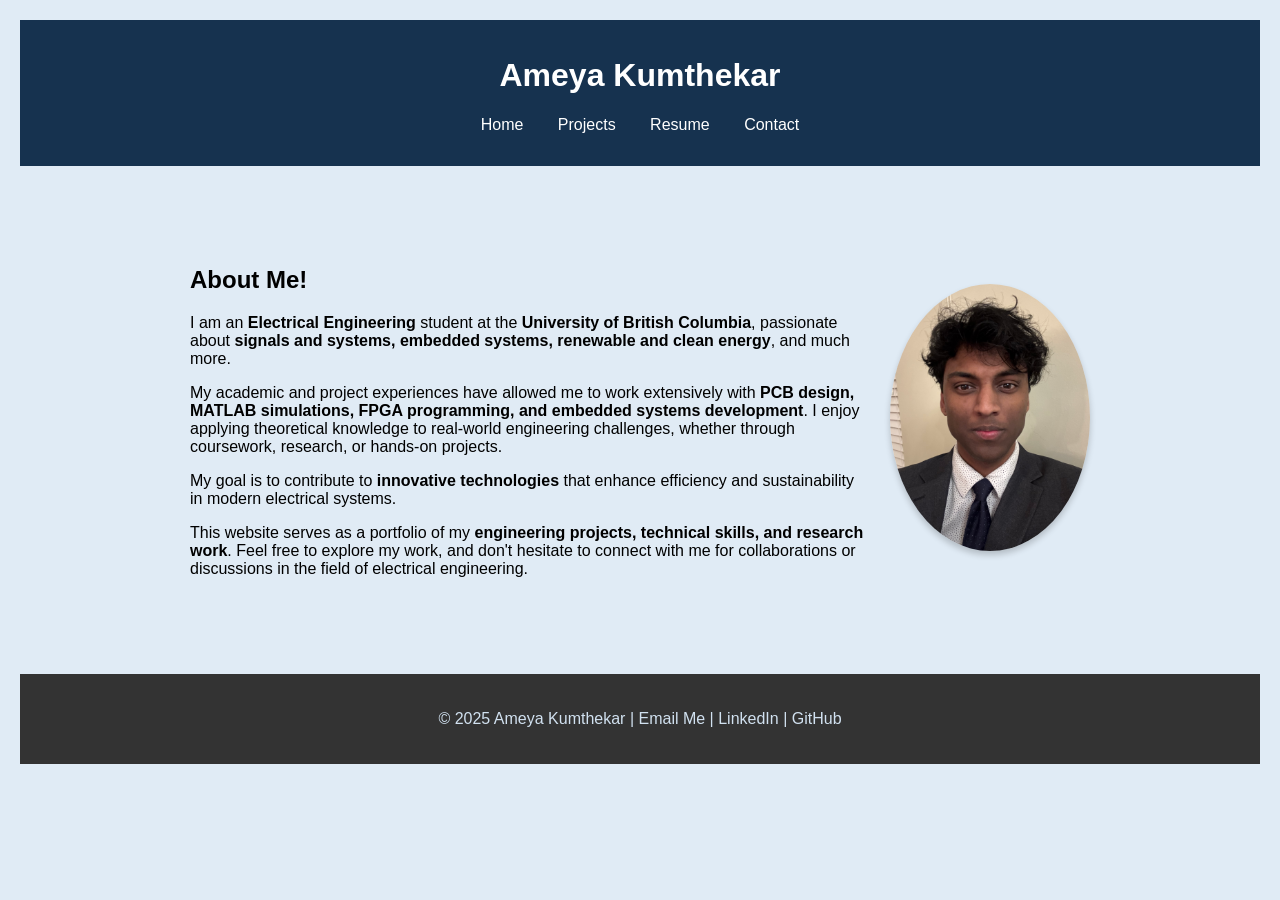
<file: index.html>
<!DOCTYPE html>
<html lang="en">
<head>
    <meta charset="UTF-8">
    <meta name="viewport" content="width=device-width, initial-scale=1.0">
    <title>Ameya Kumthekar</title>
    <link rel="stylesheet" href="styles.css">
</head>
<body>
    <div id="navbar-container"></div>
<script src="script.js"></script>

    <main>
        <div class="about-container">
    <div class="about-text">
        <h2>About Me!</h2>
        <p>
            I am an <strong>Electrical Engineering</strong> student at the <strong>University of British Columbia</strong>, 
            passionate about <strong>signals and systems, embedded systems, renewable and clean energy</strong>, and much more.
        </p>
        <p>
            My academic and project experiences have allowed me to work extensively with <strong>PCB design, MATLAB simulations, 
            FPGA programming, and embedded systems development</strong>. I enjoy applying theoretical knowledge to real-world 
            engineering challenges, whether through coursework, research, or hands-on projects.
        </p>
        <p>
            My goal is to contribute to <strong>innovative technologies</strong> that enhance efficiency and sustainability in 
            modern electrical systems.
        </p>
        <p>
            This website serves as a portfolio of my <strong>engineering projects, technical skills, and research work</strong>. 
            Feel free to explore my work, and don't hesitate to connect with me for collaborations or discussions in the field 
            of electrical engineering.
        </p>
    </div>
    <div class="about-image">
        <img src="IMG_7913.jpg" alt="Ameya Kumthekar">
    </div>
</div>



    </main>
    <footer>
    <p>&copy; 2025 Ameya Kumthekar | <a href="mailto:ameyakumthekar@gmail.com">Email Me</a> | 
        <a href="https://www.linkedin.com/in/ameya-kumthekar-7a590629b/" target="_blank">LinkedIn</a> | 
        <a href="https://github.com/Ameya-K0" target="_blank">GitHub</a>
    </p>
</footer>

</body>
</html>
</file>
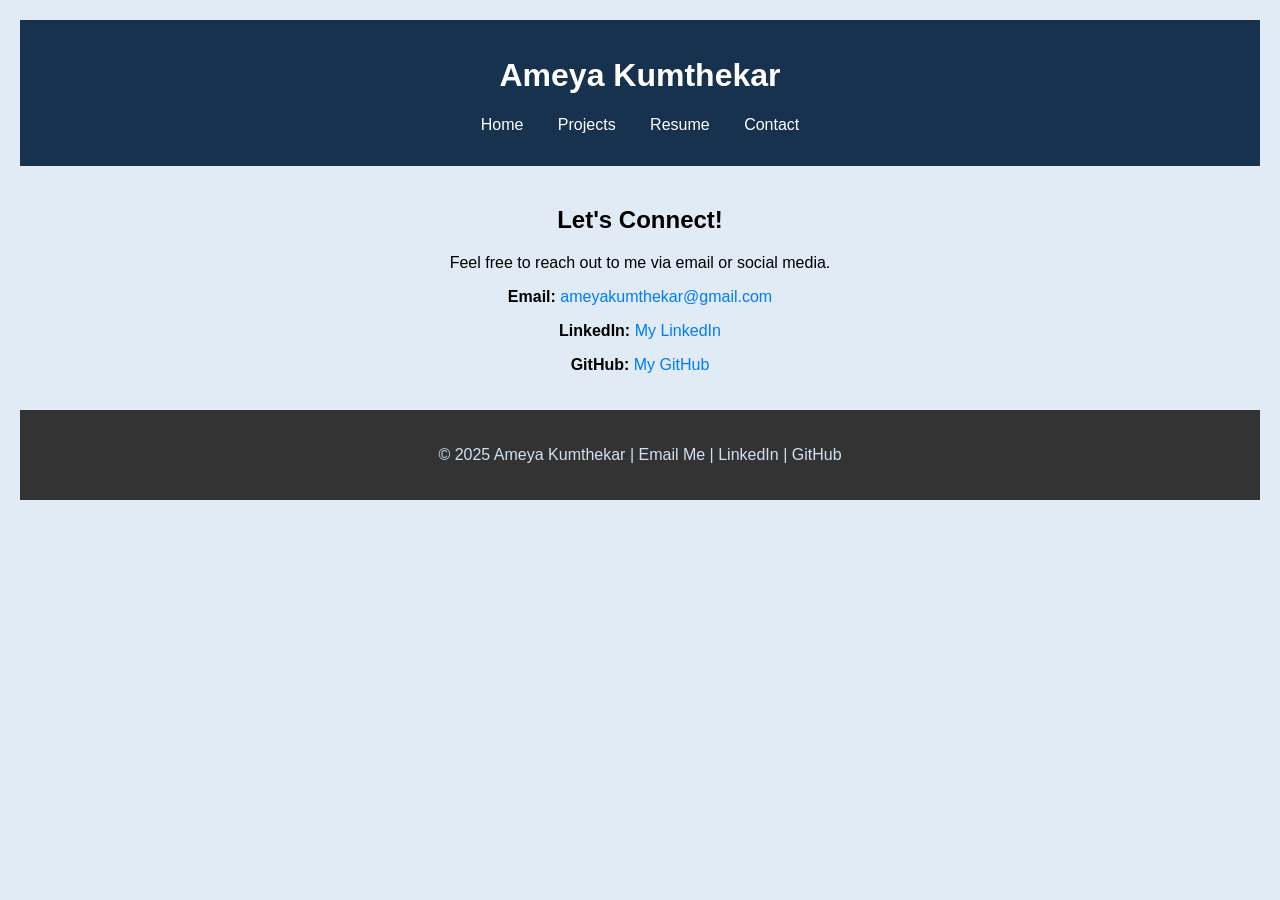
<file: contact.html>
<!DOCTYPE html>
<html lang="en">
<head>
    <meta charset="UTF-8">
    <meta name="viewport" content="width=device-width, initial-scale=1.0">
    <title>Contact - Ameya Kumthekar</title>
    <link rel="stylesheet" href="styles.css">
</head>
<body>

    <div id="navbar-container"></div>
    <script src="script.js"></script>

    <main>
        <h2>Let's Connect!</h2>
        <p>Feel free to reach out to me via email or social media.</p>

        <section class="contact-info">
            <p><strong>Email:</strong> <a href="mailto:ameyakumthekar@gmail.com">ameyakumthekar@gmail.com</a></p>
            <p><strong>LinkedIn:</strong> <a href="https://www.linkedin.com/in/ameya-kumthekar-7a590629b/" target="_blank">My LinkedIn</a></p>
            <p><strong>GitHub:</strong> <a href="https://github.com/Ameya-K0" target="_blank">My GitHub</a></p>
        </section>
    </main>

    <footer>
        <p>&copy; 2025 Ameya Kumthekar | <a href="mailto:ameyakumthekar@gmail.com">Email Me</a> | 
        <a href="https://www.linkedin.com/in/ameya-kumthekar-7a590629b/" target="_blank">LinkedIn</a> | 
        <a href="https://github.com/Ameya-K0" target="_blank">GitHub</a>
        </p>
    </footer>

</body>
</html>
</file>
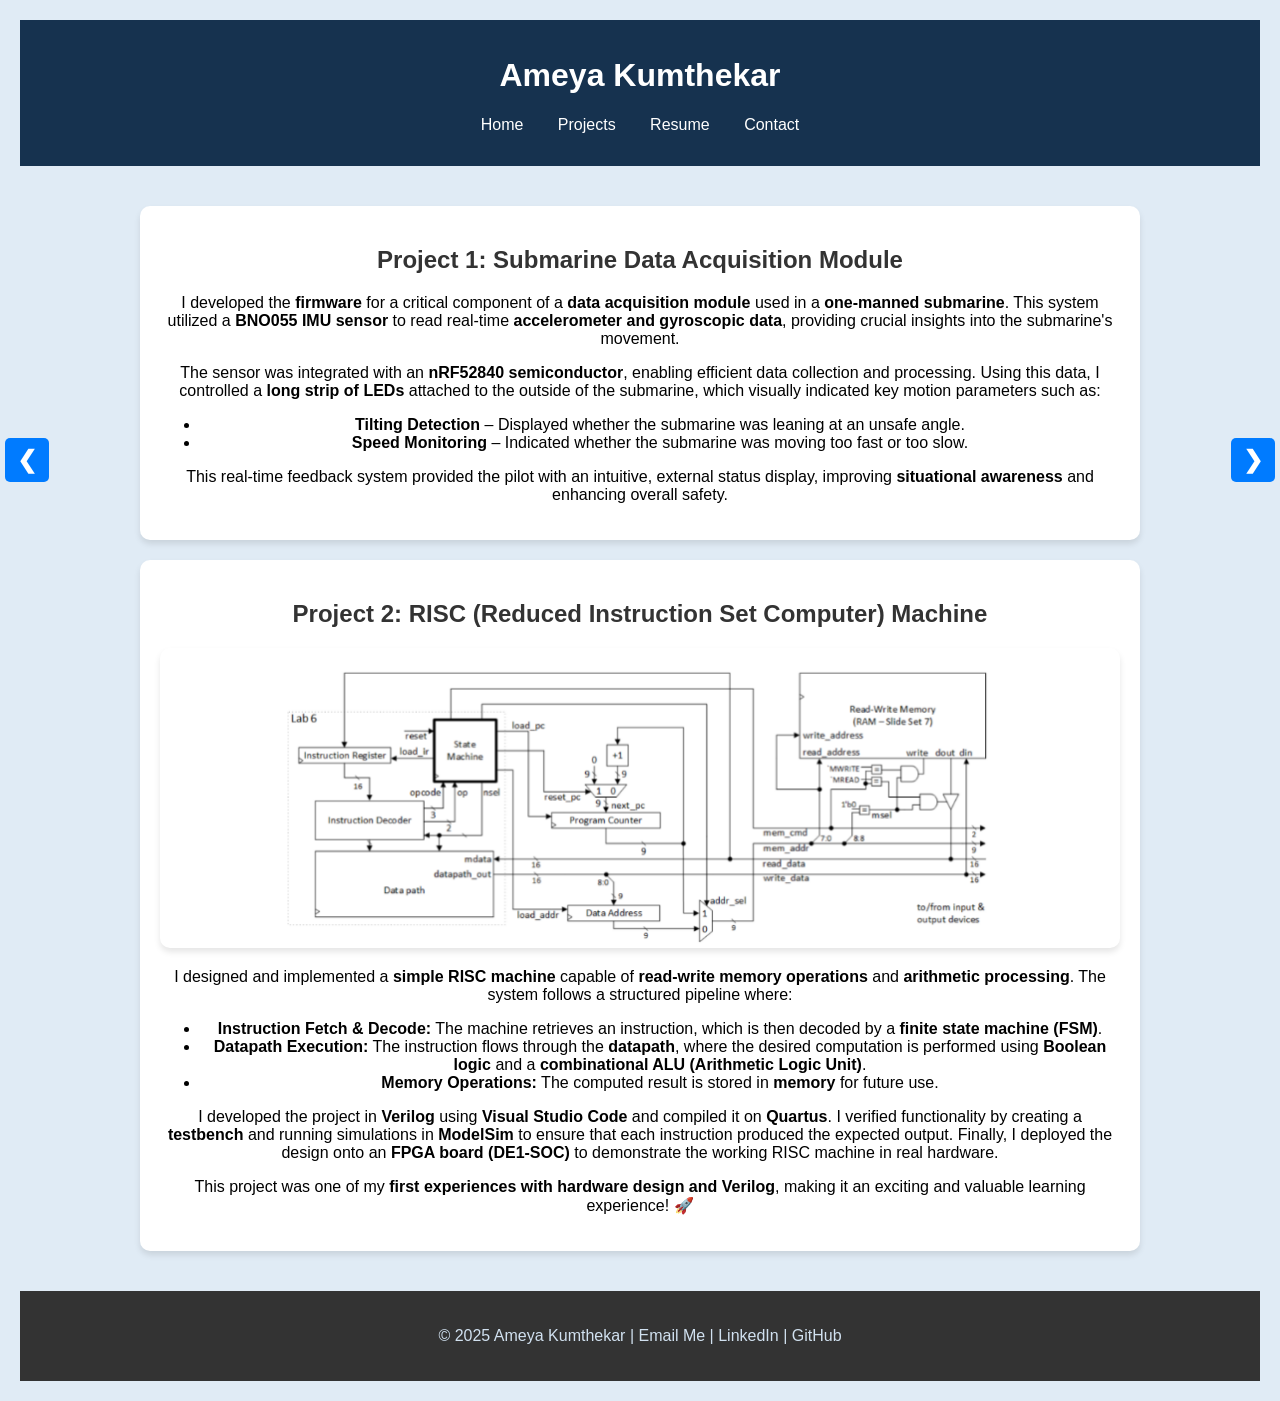
<file: projects.html>
<!DOCTYPE html>
<html lang="en">
<head>
    <meta charset="UTF-8">
    <meta name="viewport" content="width=device-width, initial-scale=1.0">
    <title>Projects - Ameya Kumthekar</title>
    <link rel="stylesheet" href="styles.css">
</head>
<body>
    <div id="navbar-container"></div>
<script src="script.js"></script>

    
    <main>
        <section class="project">
    <h2>Project 1: Submarine Data Acquisition Module</h2>

    <p>
        I developed the <strong>firmware</strong> for a critical component of a <strong>data acquisition module</strong> used in a 
        <strong>one-manned submarine</strong>. This system utilized a <strong>BNO055 IMU sensor</strong> to read real-time 
        <strong>accelerometer and gyroscopic data</strong>, providing crucial insights into the submarine's movement.
    </p>

    <p>
        The sensor was integrated with an <strong>nRF52840 semiconductor</strong>, enabling efficient data collection and 
        processing. Using this data, I controlled a <strong>long strip of LEDs</strong> attached to the outside of the submarine, 
        which visually indicated key motion parameters such as:
    </p>

    <ul>
        <li><strong>Tilting Detection</strong> – Displayed whether the submarine was leaning at an unsafe angle.</li>
        <li><strong>Speed Monitoring</strong> – Indicated whether the submarine was moving too fast or too slow.</li>
    </ul>

    <p>
        This real-time feedback system provided the pilot with an intuitive, external status display, improving 
        <strong>situational awareness</strong> and enhancing overall safety.
    </p>

</section>


        <section class="project">
    <h2>Project 2: RISC (Reduced Instruction Set Computer) Machine</h2>

    <!-- Slideshow Container -->
    <div class="slideshow-container">
        <div class="slide fade">
            <img src="RISC_Machine.png" alt="RISC Machine - Instruction Execution" class="slide-image">
        </div>
        <div class="slide fade">
            <img src="State_Machine_RISC.png" alt="RISC Machine - FPGA Implementation" class="slide-image">
        </div>
        <div class="slide fade">
            <img src="Datapath_RISC_Machine.png" alt="RISC Machine - Simulation in ModelSim" class="slide-image">
        </div>
        <!-- Navigation Arrows -->
                <a class="prev" onclick="plusSlides(-1)">&#10094;</a>
                <a class="next" onclick="plusSlides(1)">&#10095;</a>

    </div>

    <p>
        I designed and implemented a <strong>simple RISC machine</strong> capable of 
        <strong>read-write memory operations</strong> and <strong>arithmetic processing</strong>. 
        The system follows a structured pipeline where:
    </p>
    <ul>
        <li><strong>Instruction Fetch & Decode:</strong> The machine retrieves an instruction, which is then decoded by a <strong>finite state machine (FSM)</strong>.</li>
        <li><strong>Datapath Execution:</strong> The instruction flows through the <strong>datapath</strong>, where the desired computation is performed using <strong>Boolean logic</strong> and a <strong>combinational ALU (Arithmetic Logic Unit)</strong>.</li>
        <li><strong>Memory Operations:</strong> The computed result is stored in <strong>memory</strong> for future use.</li>
    </ul>
    <p>
        I developed the project in <strong>Verilog</strong> using <strong>Visual Studio Code</strong> and compiled it on <strong>Quartus</strong>. 
        I verified functionality by creating a <strong>testbench</strong> and running simulations in <strong>ModelSim</strong> to ensure 
        that each instruction produced the expected output. Finally, I deployed the design onto an 
        <strong>FPGA board (DE1-SOC)</strong> to demonstrate the working RISC machine in real hardware.
    </p>
    <p>
        This project was one of my <strong>first experiences with hardware design and Verilog</strong>, 
        making it an exciting and valuable learning experience! 🚀
    </p>

</section>

    </main>
</body>
    <footer>
    <p>&copy; 2025 Ameya Kumthekar | <a href="mailto:ameyakumthekar@gmail.com">Email Me</a> | 
        <a href="https://www.linkedin.com/in/ameya-kumthekar-7a590629b/" target="_blank">LinkedIn</a> | 
        <a href="https://github.com/Ameya-K0" target="_blank">GitHub</a>
    </p>
</footer>

</html>
</file>
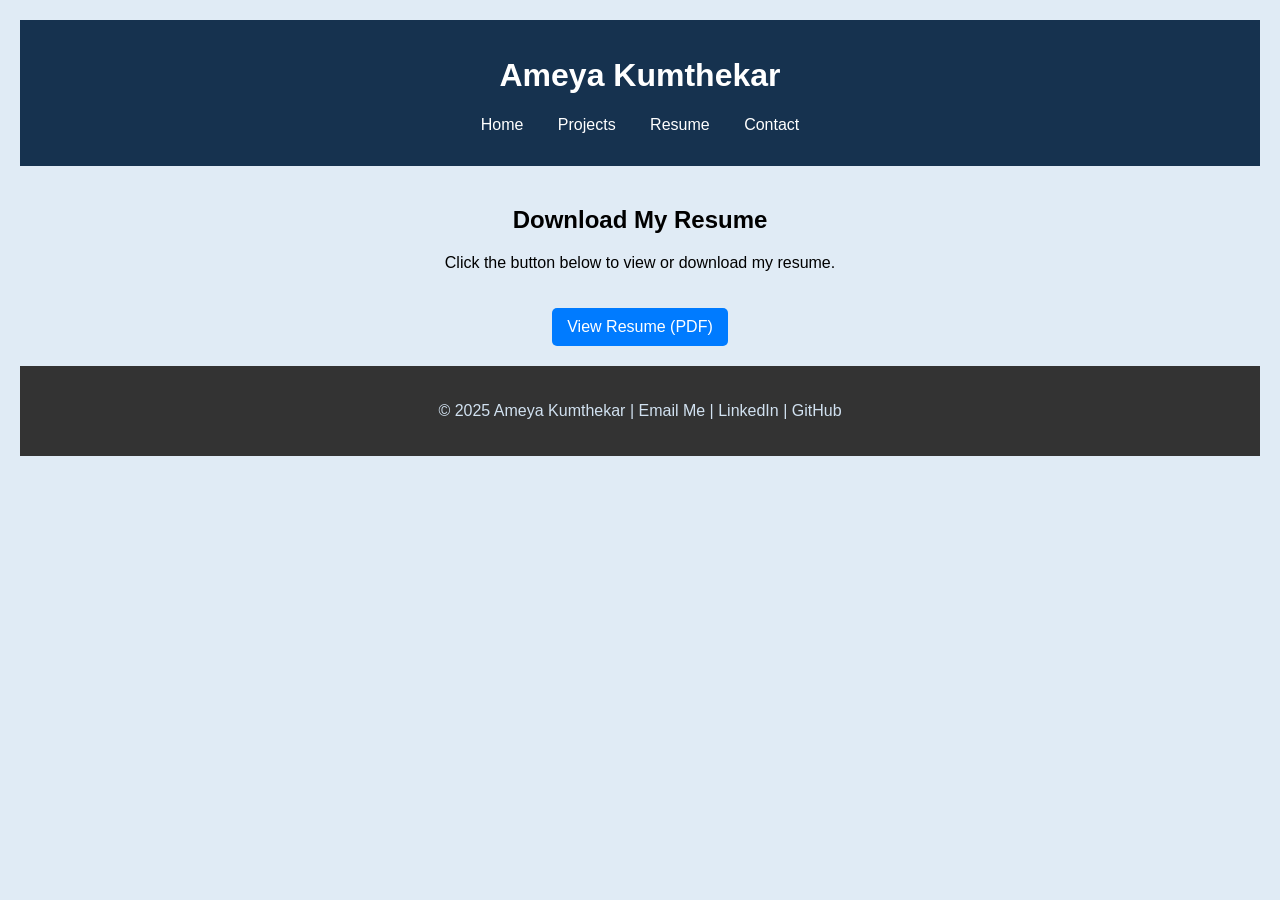
<file: resume.html>
<!DOCTYPE html>
<html lang="en">
<head>
    <meta charset="UTF-8">
    <meta name="viewport" content="width=device-width, initial-scale=1.0">
    <title>Resume - Ameya Kumthekar</title>
    <link rel="stylesheet" href="styles.css">
</head>
<body>
    <div id="navbar-container"></div>
<script src="script.js"></script>

    
    <main>
        <h2>Download My Resume</h2>
        <p>Click the button below to view or download my resume.</p>
        <a class="resume-button" href="docs/Ameya_Resume_LATEX (1).pdf" target="_blank">View Resume (PDF)</a>
    </main>
    <footer>
    <p>&copy; 2025 Ameya Kumthekar | <a href="mailto:ameyakumthekar@gmail.com">Email Me</a> | 
        <a href="https://www.linkedin.com/in/ameya-kumthekar-7a590629b/" target="_blank">LinkedIn</a> | 
        <a href="https://github.com/Ameya-K0" target="_blank">GitHub</a>
    </p>
</footer>

</body>
</html>
</file>
<file: styles.css>
body {
    font-family: Arial, sans-serif;
    margin: 0 auto;
    padding: 20px;

    background-color: #E0EBF5;
}
header {
    background: #16324F;
    color: white;
    padding: 1rem;
    max-width: 100%;
    text-align: center;
}

nav ul {
    list-style: none;
    padding: 0;
}

nav ul li {
    display: inline;
    margin: 0 15px;
}

nav ul li a {
    color: white;
    text-decoration: none;
}

main {
    padding: 20px;
    text-align: center;
}
.project {
    background: white;
    padding: 20px;
    margin: 20px auto;
    width: 80%;
    border-radius: 10px;
    box-shadow: 0px 4px 6px rgba(0, 0, 0, 0.1);
}

.project h2 {
    color: #333;
}

.project a {
    display: inline-block;
    margin-top: 10px;
    padding: 8px 12px;
    background: #007bff;
    color: white;
    text-decoration: none;
    border-radius: 5px;
}

.project a:hover {
    background: #0056b3;
}

.resume-button {
    display: inline-block;
    padding: 10px 15px;
    margin-top: 20px;
    background: #007bff;
    color: white;
    text-decoration: none;
    border-radius: 5px;
    font-size: 16px;
}

//styles for contact
.contact-info p {
    font-size: 18px;
}

.contact-info a {
    color: #007bff;
    text-decoration: none;
}

.contact-info a:hover {
    text-decoration: underline;
}

form {
    width: 60%;
    margin: 20px auto;
    display: flex;
    flex-direction: column;
}

label {
    font-weight: bold;
    margin-top: 10px;
}

input, textarea {
    width: 100%;
    padding: 8px;
    margin-top: 5px;
    border: 1px solid #ccc;
    border-radius: 5px;
}

button {
    margin-top: 10px;
    padding: 10px;
    background: #007bff;
    color: white;
    border: none;
    border-radius: 5px;
    cursor: pointer;
}

button:hover {
    background: #0056b3;
}


.resume-button:hover {
    background: #0056b3;
}
//footer
/* Ensure the page takes full height */
html, body {
    height: 100%;
    margin: 0;
    padding: 0;
    max-width: 1600px;
    display: flex;
    flex-direction: column;
}

/* Make the main content push footer down */
main {
    flex: 1; /* This pushes the footer to the bottom */
}

/* Footer Styling */
/* Footer Styling */
footer {
    background: #333;
    color: #D1E1F0; /* Change text color to D1E1F0 */
    text-align: center;
    padding: 20px 0; /* Increase vertical padding */
    width: 100%;
    min-height: 50px; /* Ensures proper height */
    display: flex;
    align-items: center; /* Centers content vertically */
    justify-content: center; /* Centers content horizontally */
    font-size: 16px; /* Increase readability */
}

/* Ensure footer links are always #D1E1F0 */
footer a {
    color: #D1E1F0 !important;  /* Force color for links */
    text-decoration: none; /* Remove underline */
}

/* Change link color on hover */
footer a:hover {
    text-decoration: underline;
    color: #B0C4DE; /* Slightly lighter blue when hovering */
}

/* Prevent visited links from turning purple */
footer a:visited {
    color: #D1E1F0 !important;
}

//Slideshow
/* Ensure slideshow container is positioned relatively */
/* Ensure slideshow container is positioned correctly */
.slideshow-container {
    position: relative;
    max-width: 600px; /* Match image width */
    margin: auto;
    text-align: center;
}

/* Slideshow Images */
.slide-image {
    width: 100%; /* Adjust width to fit container */
    max-height: 300px; /* Ensures a reasonable height */
    object-fit: contain;
    border-radius: 10px;
    box-shadow: 0px 4px 6px rgba(0, 0, 0, 0.1);
}

/* Ensure all slides are hidden by default */
.slide {
    display: none; /* Hide all slides initially */
}

/* Show only the first slide on load */
.slide:first-child {
    display: block;
}

/* Navigation Arrows */
.prev, .next {
    position: absolute;
    top: 50%;
    transform: translateY(-50%);
    font-size: 24px;
    font-weight: bold;
    color: white;
    background-color: rgba(0, 0, 0, 0.5);
    padding: 10px;
    border-radius: 5px;
    cursor: pointer;
    transition: 0.3s;
    user-select: none;
    /*z-index: 10; /* Ensures buttons stay above the images */
}

/* Adjust position relative to the image */
.prev {
    left: 5px; /* Closer to the left edge of the image */
}

.next {
    right: 5px; /* Closer to the right edge of the image */
}

/* Ensure buttons are positioned within the slideshow container */
.slideshow-container:hover .prev,
.slideshow-container:hover .next {
    opacity: 1;
}

/* Hover effect */
.prev:hover, .next:hover {
    background-color: rgba(0, 0, 0, 0.8);
}

/* Add fade animation */
.fade {
    animation: fadeEffect 0.5s ease-in-out;
}



@keyframes fadeEffect {
    from { opacity: 0.4; }
    to { opacity: 1; }
}


/* Profile Image Container */
/* About Me Section */
.about-container {
    display: flex;
    align-items: center;
    justify-content: space-between; /* Keeps text left, image right */
    max-width: 900px; /* Adjust container width */
    margin: 40px auto; /* Centers the section */
    padding: 20px;
}

/* Style for the text */
.about-text {
    flex: 1;
    text-align: left; /* Align text to the left */
    padding-right: 20px; /* Adds spacing between text and image */
}

/* Style for the image */
.about-image img {
    width: 200px; /* Set a fixed width */
    height: auto; /* Ensure it doesn't grow */
    border-radius: 50%; /* Keeps circular shape */
    /*object-fit: cover; /* Ensures proper cropping inside the circle */
    box-shadow: 0px 4px 6px rgba(0, 0, 0, 0.2);
}
</file>
